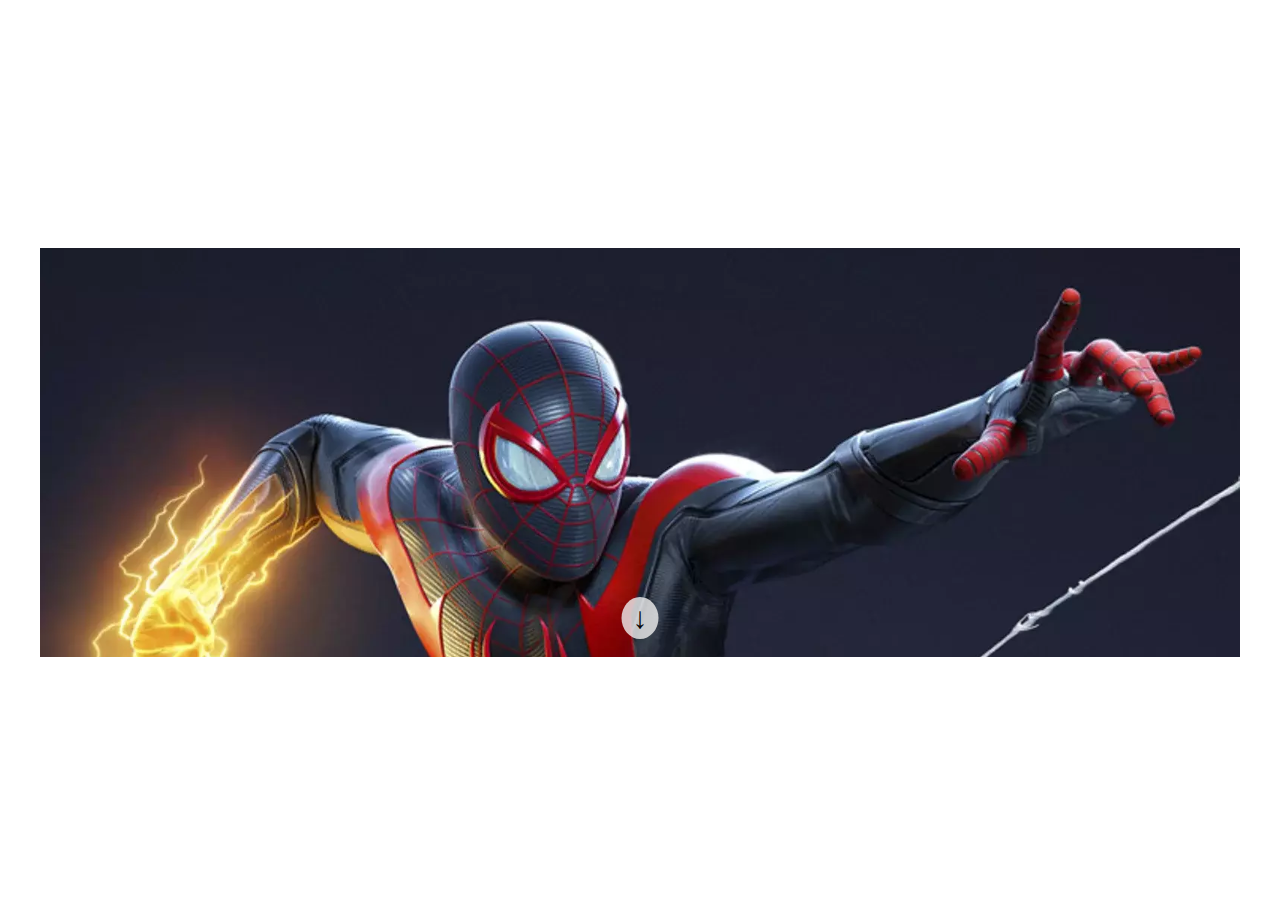
<file: index.html>
<!DOCTYPE html>
<html lang="en">
<head>
    <meta charset="UTF-8">
    <meta http-equiv="X-UA-Compatible" content="IE=edge">
    <meta name="viewport" content="width=device-width, initial-scale=1.0">
    <link rel="stylesheet" href="css/style.css">
    <title>js-array-carousel</title>
</head>
<body>
    <div id="container">
        <ul id="slide">

        </ul>
        <button class="btn top hidden">&#8593;</button>
        <button class="btn bottom active">&#8595;</button>
    </div>
    <script src="script.js"></script>
</body>
</html>
</file>
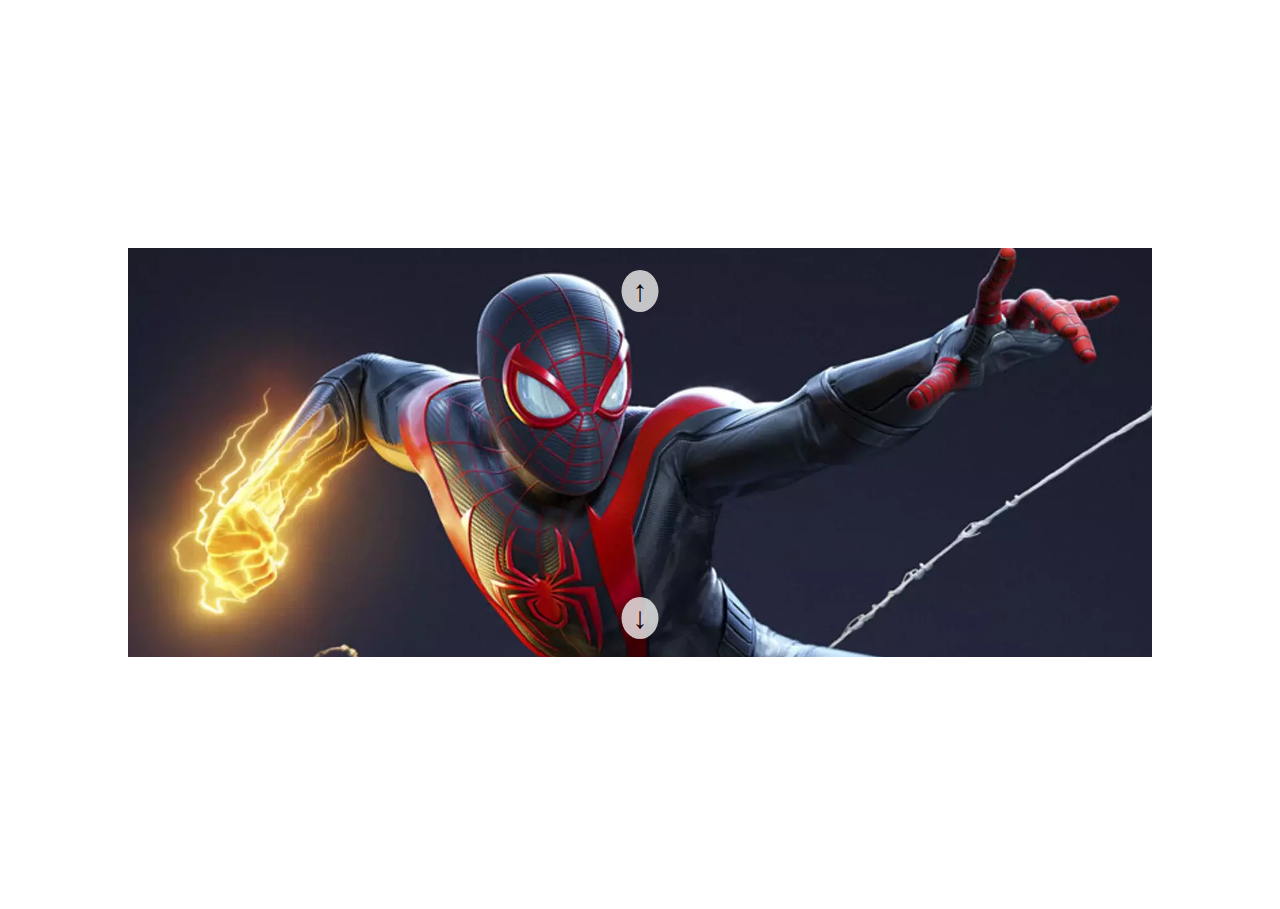
<file: Bonus/index.html>
<!DOCTYPE html>
<html lang="en">
<head>
    <meta charset="UTF-8">
    <meta http-equiv="X-UA-Compatible" content="IE=edge">
    <meta name="viewport" content="width=device-width, initial-scale=1.0">
    <link rel="stylesheet" href="css/style.css">
    <title>js-array-carousel</title>
</head>
<body>
    <div id="container">
        <ul id="slide">
            
        </ul>
        <button class="btn top">&#8593;</button>
        <button class="btn bottom active">&#8595;</button>
    </div>
    <script src="script.js"></script>
</body>
</html>
</file>
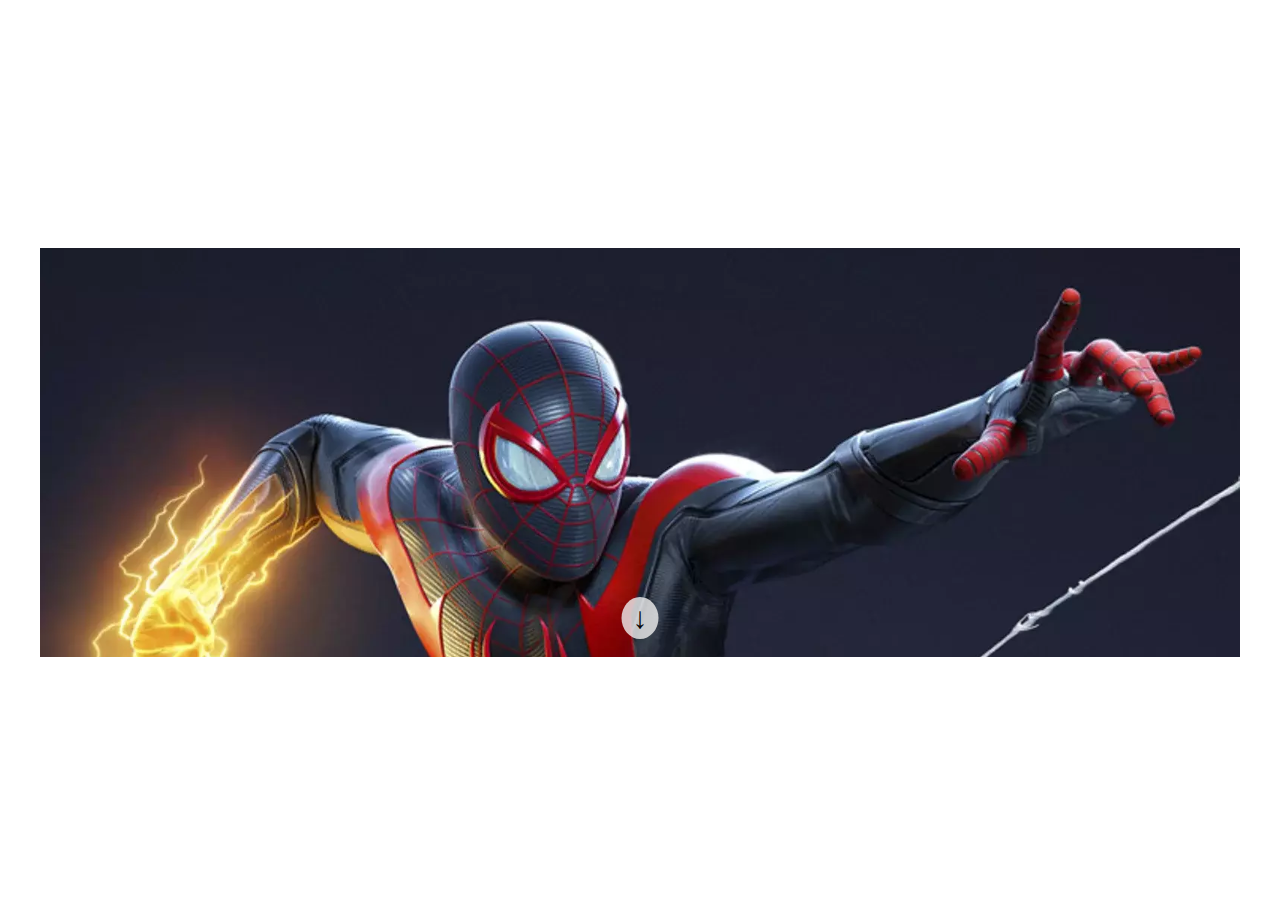
<file: Bonus2/index.html>
<!DOCTYPE html>
<html lang="en">
<head>
    <meta charset="UTF-8">
    <meta http-equiv="X-UA-Compatible" content="IE=edge">
    <meta name="viewport" content="width=device-width, initial-scale=1.0">
    <link rel="stylesheet" href="css/style.css">
    <title>js-array-carousel</title>
</head>
<body>
    <div id="container">
        <div id="slide">

        </div>
        <button class="btn top hidden">&#8593;</button>
        <button class="btn bottom active">&#8595;</button>
    </div>
    <script src="second.js"></script>
</body>
</html>
</file>
<file: css/style.css>
*{
    margin: 0;
    padding: 0;
    box-sizing: border-box;
}
#container{
    position: relative;
    height: 409px;
    margin:250px auto;
    display: flex;
    align-items: center;
}
#slide{
    margin: 0 auto;
}
.box-img{
    width: 1200px;
    height: 409px;
    overflow: hidden;
    display: none;
}
.box-img.first img{
    margin-top: -250px;
}
.box-img.second img{
    margin-top: -300px;
}
.box-img.five img{
    margin-top: -326px;
}
.box-img img{
    width: 100%;
}
.active{
    display: inline-block;
}
.hidden{
    display: none;
}
.btn{
    position: absolute;
    
    left: 50%;
    transform: translate(-50%,0);

    border: none;
    padding: 4px 11px;
    border-radius: 50%;
    opacity: .8;
    font-size: 30px;
}
.btn.top{
    top: 20px;
}
.btn.bottom{
    bottom: 20px;
}
</file>
<file: Bonus/css/style.css>
*{
    margin: 0;
    padding: 0;
    box-sizing: border-box;
}
#container{
    position: relative;
    width: 80%;
    height: 409px;
    margin:250px auto;
    display: flex;
    align-items: center;
}
#slide{
    margin: 0 auto;
}
.box-img{

    height: 409px;
    overflow: hidden;
    display: none;
}
.box-img.first img{
    margin-top: -250px;
}
.box-img.second img{
    margin-top: -300px;
}
.box-img.five img{
    margin-top: -326px;
}
.box-img img{
    width: 100%;
}
.active{
    display: inline-block;
}
.hidden{
    display: none;
}
.btn{
    position: absolute;
    
    left: 50%;
    transform: translate(-50%,0);

    border: none;
    padding: 4px 11px;
    border-radius: 50%;
    opacity: .8;
    font-size: 30px;
}
.btn.top{
    top: 20px;
}
.btn.bottom{
    bottom: 20px;
}
</file>
<file: Bonus2/css/style.css>
*{
    margin: 0;
    padding: 0;
    box-sizing: border-box;
}
#container{
    position: relative;
    height: 409px;
    margin:250px auto;
    display: flex;
    align-items: center;
}
#slide{
    margin: 0 auto;
}
.box-img{
    width: 1200px;
    height: 409px;
    overflow: hidden;
    display: none;
}
.box-img.first img{
    margin-top: -250px;
}
.box-img.second img{
    margin-top: -300px;
}
.box-img.five img{
    margin-top: -326px;
}
.box-img img{
    width: 100%;
}
.active{
    display: inline-block;
}
.hidden{
    display: none;
}
.btn{
    position: absolute;
    
    left: 50%;
    transform: translate(-50%,0);

    border: none;
    padding: 4px 11px;
    border-radius: 50%;
    opacity: .8;
    font-size: 30px;
}
.btn.top{
    top: 20px;
}
.btn.bottom{
    bottom: 20px;
}
</file>
